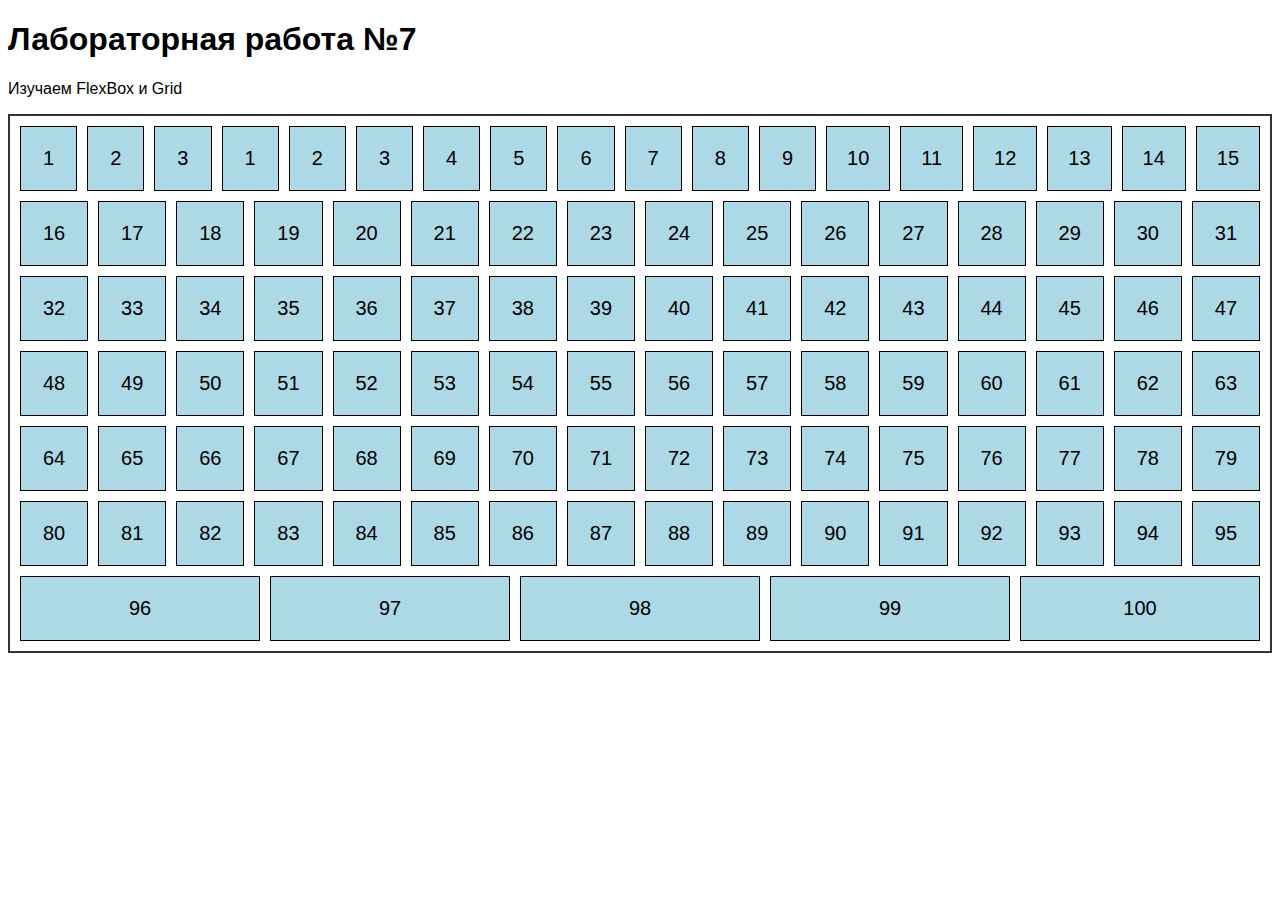
<file: lab7_ISRPO-main/index.html>
<!DOCTYPE html>
<html lang="ru-RU">
<head>
    <meta charset="UTF-8">
    <meta name="viewport" content="width=device-width, initial-scale=1.0">
    <title>Document</title>
    <link rel="stylesheet" href="styles.css" />
</head>
<body>
    <h1>Лабораторная работа №7</h1>
    <p>Изучаем FlexBox и Grid</p>
    <div class="container">
        <div class="item">1</div>
        <div class="item">2</div>
        <div class="item">3</div>
        <div class="item">1</div>
        <div class="item">2</div>
        <div class="item">3</div>
        <div class="item">4</div>
        <div class="item">5</div>
        <div class="item">6</div>
        <div class="item">7</div>
        <div class="item">8</div>
        <div class="item">9</div>
        <div class="item">10</div>
        <div class="item">11</div>
        <div class="item">12</div>
        <div class="item">13</div>
        <div class="item">14</div>
        <div class="item">15</div>
        <div class="item">16</div>
        <div class="item">17</div>
        <div class="item">18</div>
        <div class="item">19</div>
        <div class="item">20</div>
        <div class="item">21</div>
        <div class="item">22</div>
        <div class="item">23</div>
        <div class="item">24</div>
        <div class="item">25</div>
        <div class="item">26</div>
        <div class="item">27</div>
        <div class="item">28</div>
        <div class="item">29</div>
        <div class="item">30</div>
        <div class="item">31</div>
        <div class="item">32</div>
        <div class="item">33</div>
        <div class="item">34</div>
        <div class="item">35</div>
        <div class="item">36</div>
        <div class="item">37</div>
        <div class="item">38</div>
        <div class="item">39</div>
        <div class="item">40</div>
        <div class="item">41</div>
        <div class="item">42</div>
        <div class="item">43</div>
        <div class="item">44</div>
        <div class="item">45</div>
        <div class="item">46</div>
        <div class="item">47</div>
        <div class="item">48</div>
        <div class="item">49</div>
        <div class="item">50</div>
        <div class="item">51</div>
        <div class="item">52</div>
        <div class="item">53</div>
        <div class="item">54</div>
        <div class="item">55</div>
        <div class="item">56</div>
        <div class="item">57</div>
        <div class="item">58</div>
        <div class="item">59</div>
        <div class="item">60</div>
        <div class="item">61</div>
        <div class="item">62</div>
        <div class="item">63</div>
        <div class="item">64</div>
        <div class="item">65</div>
        <div class="item">66</div>
        <div class="item">67</div>
        <div class="item">68</div>
        <div class="item">69</div>
        <div class="item">70</div>
        <div class="item">71</div>
        <div class="item">72</div>
        <div class="item">73</div>
        <div class="item">74</div>
        <div class="item">75</div>
        <div class="item">76</div>
        <div class="item">77</div>
        <div class="item">78</div>
        <div class="item">79</div>
        <div class="item">80</div>
        <div class="item">81</div>
        <div class="item">82</div>
        <div class="item">83</div>
        <div class="item">84</div>
        <div class="item">85</div>
        <div class="item">86</div>
        <div class="item">87</div>
        <div class="item">88</div>
        <div class="item">89</div>
        <div class="item">90</div>
        <div class="item">91</div>
        <div class="item">92</div>
        <div class="item">93</div>
        <div class="item">94</div>
        <div class="item">95</div>
        <div class="item">96</div>
        <div class="item">97</div>
        <div class="item">98</div>
        <div class="item">99</div>
        <div class="item">100</div>
    </div>
</body>
</html>
</file>
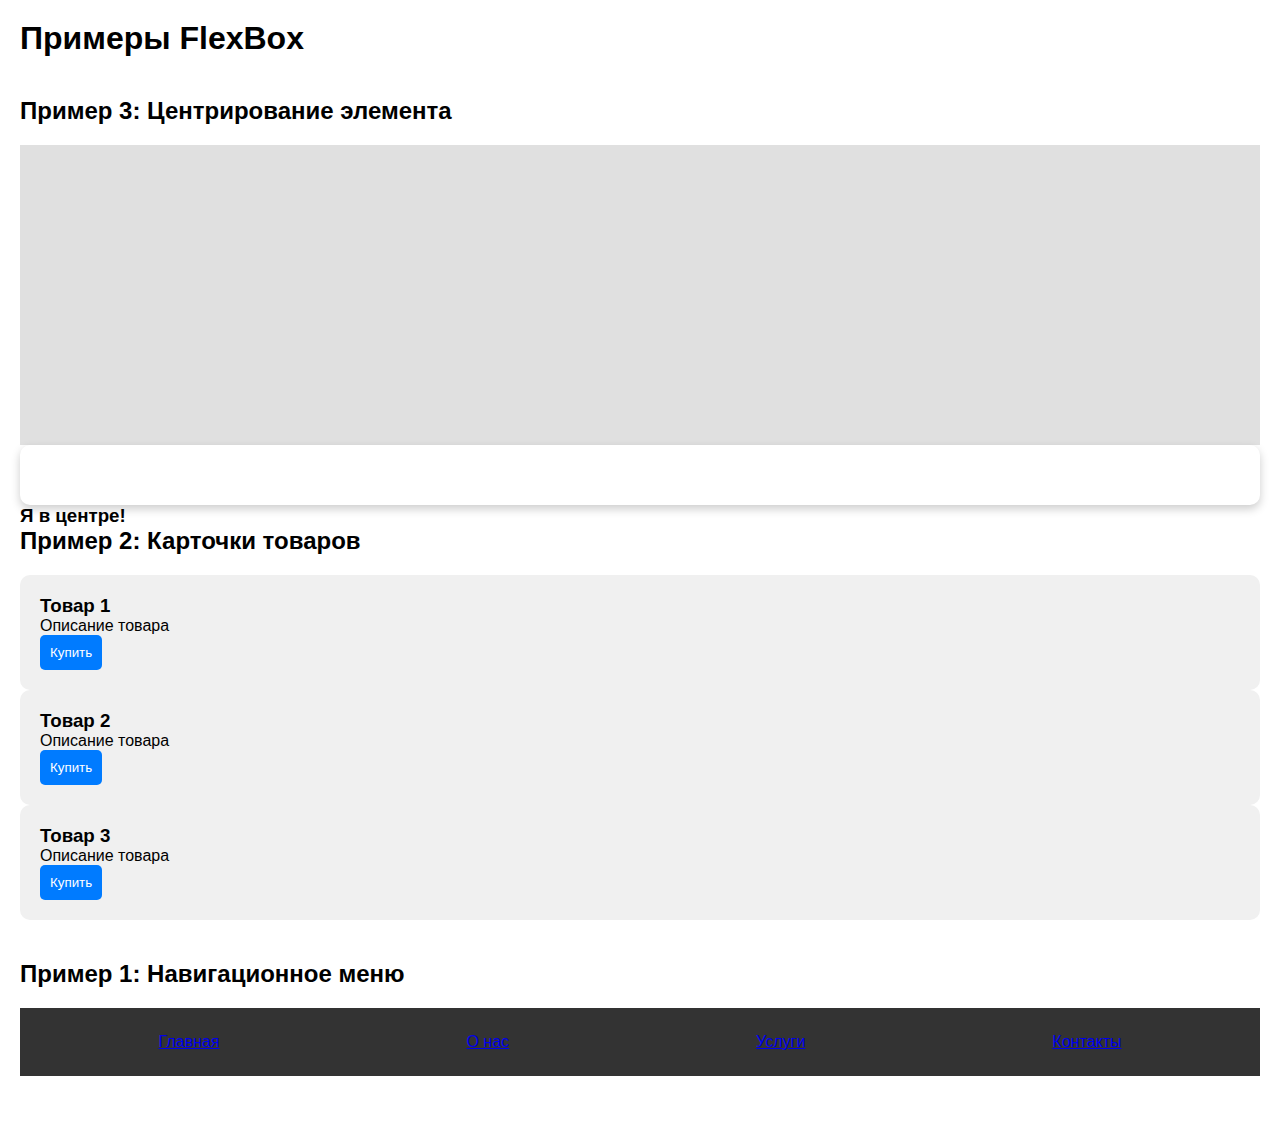
<file: flexbox.html>
<!DOCTYPE html>
<html lang="ru-RU">
<head>
    <link rel="stylesheet" href="flexbox.css" />
    
    <meta charset="UTF-8">
    <meta name="viewport" content="width=device-width, initial-scale=1.0">
    <title>FlexBox Example</title>
</head>
<body>
    <h1>Примеры FlexBox</h1>
        <!--Пример 1 Горизонтальное меню-->
    <section>
    </section>
    <!--Пример 2 карточки-->
    <section>
        </section>
    <!--Пример 3 Центрирование-->
    <h2>Пример 3: Центрирование элемента</h2>
    <div class="centered-box"></div>
    <div class="centered-content"></div>
    <h3>Я в центре!</h3>
    </div>
    </body>
    <section>
        <h2>Пример 2: Карточки товаров</h2>
        <div class="cards"></div>
        <div class="card">
            <h3>Товар 1</h3>
            <p>Описание товара</p>
            <button>Купить</button>
        </div>
        <div class="card">
            <h3>Товар 2</h3>
            <p>Описание товара</p>
            <button>Купить</button>
        </div>
        <div class="card">
            <h3>Товар 3</h3>
            <p>Описание товара</p>
            <button>Купить</button>
        </div>
    </section>
    <section>
        <h2>Пример 1: Навигационное меню</h2>
        <nav class="navbar">
            <a href="#">Главная</a>
            <a href="#">О нас</a>
            <a href="#">Услуги</a>
            <a href="#">Контакты</a>
        </nav>
    </section>
</body>
</html>
</file>
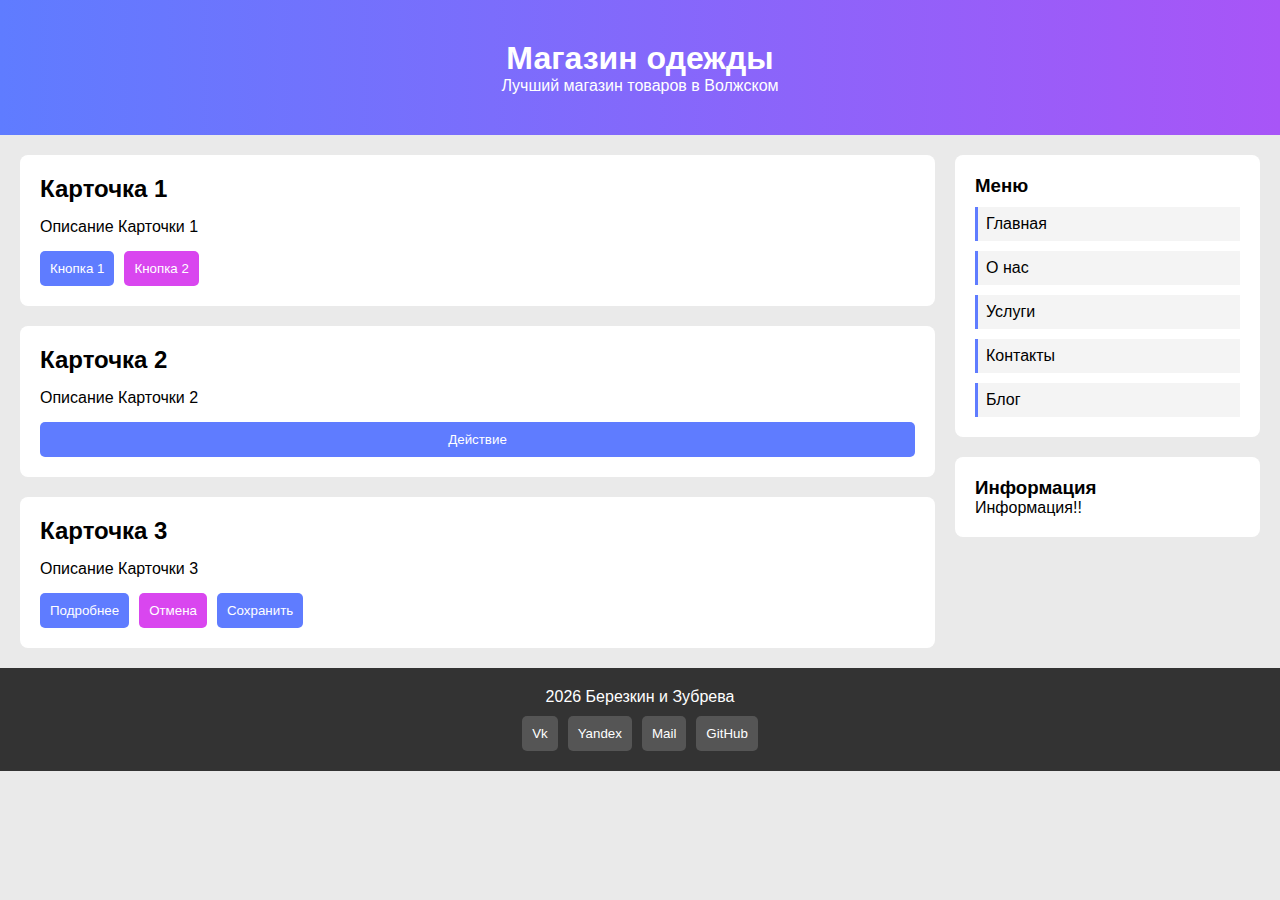
<file: site.html>
<!DOCTYPE html>
<html lang="ru">
<head>
    <meta charset="UTF-8">
    <meta name="viewport" content="width=device-width, initial-scale=1.0">
    <title>Магазин одежды</title>
    <link rel="stylesheet" href="site.css">
</head>
<body>

    <header class="header">
        <h1>Магазин одежды</h1>
        <p>Лучший магазин товаров в Волжском</p>
    </header>

    <div class="container">

        <main class="content">

            <div class="card">
                <h2>Карточка 1</h2>
                <p>
                    Описание Карточки 1
                </p>
                <div class="buttons">
                    <button class="blue">Кнопка 1</button>
                    <button class="pink">Кнопка 2</button>
                </div>
            </div>

            <div class="card">
                <h2>Карточка 2</h2>
                <p>
                    Описание Карточки 2
                </p>
                <button class="blue full">Действие</button>
            </div>

            <div class="card">
                <h2>Карточка 3</h2>
                <p>
                    Описание Карточки 3
                </p>
                <div class="buttons">
                    <button class="blue">Подробнее</button>
                    <button class="pink">Отмена</button>
                    <button class="blue">Сохранить</button>
                </div>
            </div>

        </main>

        <aside class="sidebar">
            <div class="menu">
                <h3>Меню</h3>
                <a href="#">Главная</a>
                <a href="#">О нас</a>
                <a href="#">Услуги</a>
                <a href="#">Контакты</a>
                <a href="#">Блог</a>
            </div>

            <div class="info">
                <h3>Информация</h3>
                <p>
                    Информация!!
                </p>
            </div>
        </aside>

    </div>

    <footer class="footer">
        <p>2026 Березкин и Зубрева</p>
        <div class="social">
            <button>Vk</button>
            <button>Yandex</button>
            <button>Mail</button>
            <button>GitHub</button>
        </div>
    </footer>

</body>
</html>
</file>
<file: lab7_ISRPO-main/styles.css>
body {
font-family: Arial, sans-serif;
}
.container {
display: flex;
flex-wrap: wrap;
gap: 10px;
}
.container { 
border: 2px solid #333;
padding: 10px;
}
.item {
    flex-shrink: 0;
    flex: 1;
    align-self: flex-end;
}
.item {
background-color:lightblue;
border: 1px solid #000;
padding: 20px;
font-size: 20px;
text-align: center;
}
</file>
<file: flexbox.css>
* {
    margin: 0;
    padding: 0;
    box-sizing: border-box;
}
.navbar {
    display: flex;
    justify-content: space-around;
    background-color: #333;
    padding: 15px;
}
.cards {
    display: flex;
    gap: 20px;
    flex-wrap: wrap;
}
.card {
    flex: 1 1 250px;
    background-color: #f0f0f0;
    padding: 20px;
    border-radius: 10px ;
    display: flex;
    flex-direction: column;
}
.card p {
    flex-grow: 1;
}
.card button {
    align-self: flex-start;
}
.centered-box {
    display: flex;
    justify-content: center;
    align-items: center;
    height: 300px;
    background-color: #e0e0e0;
}
body {
    font-family: Arial, sans-serif;
    padding: 20px;
}
section {
    margin-bottom: 40px;
}
h1,h2 {
    margin-bottom: 20px;
}
.navbar a{
    color: white
    text-decoration: none;
    padding: 10px 20px;
}
.navbar a:hover {
    background-color: #555;
    border-radius: 5px;
}
.card button {
    align-self: flex-start;
    padding: 10px;
    background-color: #007bff;
    color: white;
    border: none;
    border-radius: 5px;
    cursor: pointer;
}
.card button:hover {
    background-color: #0056b3;
}
.centered-content {
    background-color: white;
    padding: 30px;
    border-radius: 10px;
    box-shadow: 0 4px 10px rgba(0, 0, 0, 0.2);
}
</file>
<file: site.css>
* {
    margin: 0;
    padding: 0;
    box-sizing: border-box;
}

body {
    font-family: Arial, sans-serif;
    background: #eaeaea;
}

.header {
    background: linear-gradient(to right, #5f7cff, #a855f7);
    color: white;
    text-align: center;
    padding: 40px 20px;
}

.container {
    display: flex;
    gap: 20px;
    padding: 20px;
}

.content {
    flex: 3;
    display: flex;
    flex-direction: column;
    gap: 20px;
}

.card {
    background: white;
    padding: 20px;
    border-radius: 8px;
    display: flex;
    flex-direction: column;
    gap: 15px;
}

.buttons {
    display: flex;
    gap: 10px;
}

button {
    padding: 10px;
    border: none;
    border-radius: 5px;
    cursor: pointer;
}

.blue {
    background: #5f7cff;
    color: white;
}

.pink {
    background: #d946ef;
    color: white;
}

.full {
    width: 100%;
}

.sidebar {
    flex: 1;
    display: flex;
    flex-direction: column;
    gap: 20px;
}

.menu, .info {
    background: white;
    padding: 20px;
    border-radius: 8px;
}

.menu {
    display: flex;
    flex-direction: column;
    gap: 10px;
}

.menu a {
    text-decoration: none;
    color: black;
    padding: 8px;
    border-left: 3px solid #5f7cff;
    background: #f4f4f4;
}

.footer {
    background: #333;
    color: white;
    text-align: center;
    padding: 20px;
}

.social {
    margin-top: 10px;
    display: flex;
    justify-content: center;
    gap: 10px;
}

.social button {
    background: #555;
    color: white;
}
</file>
